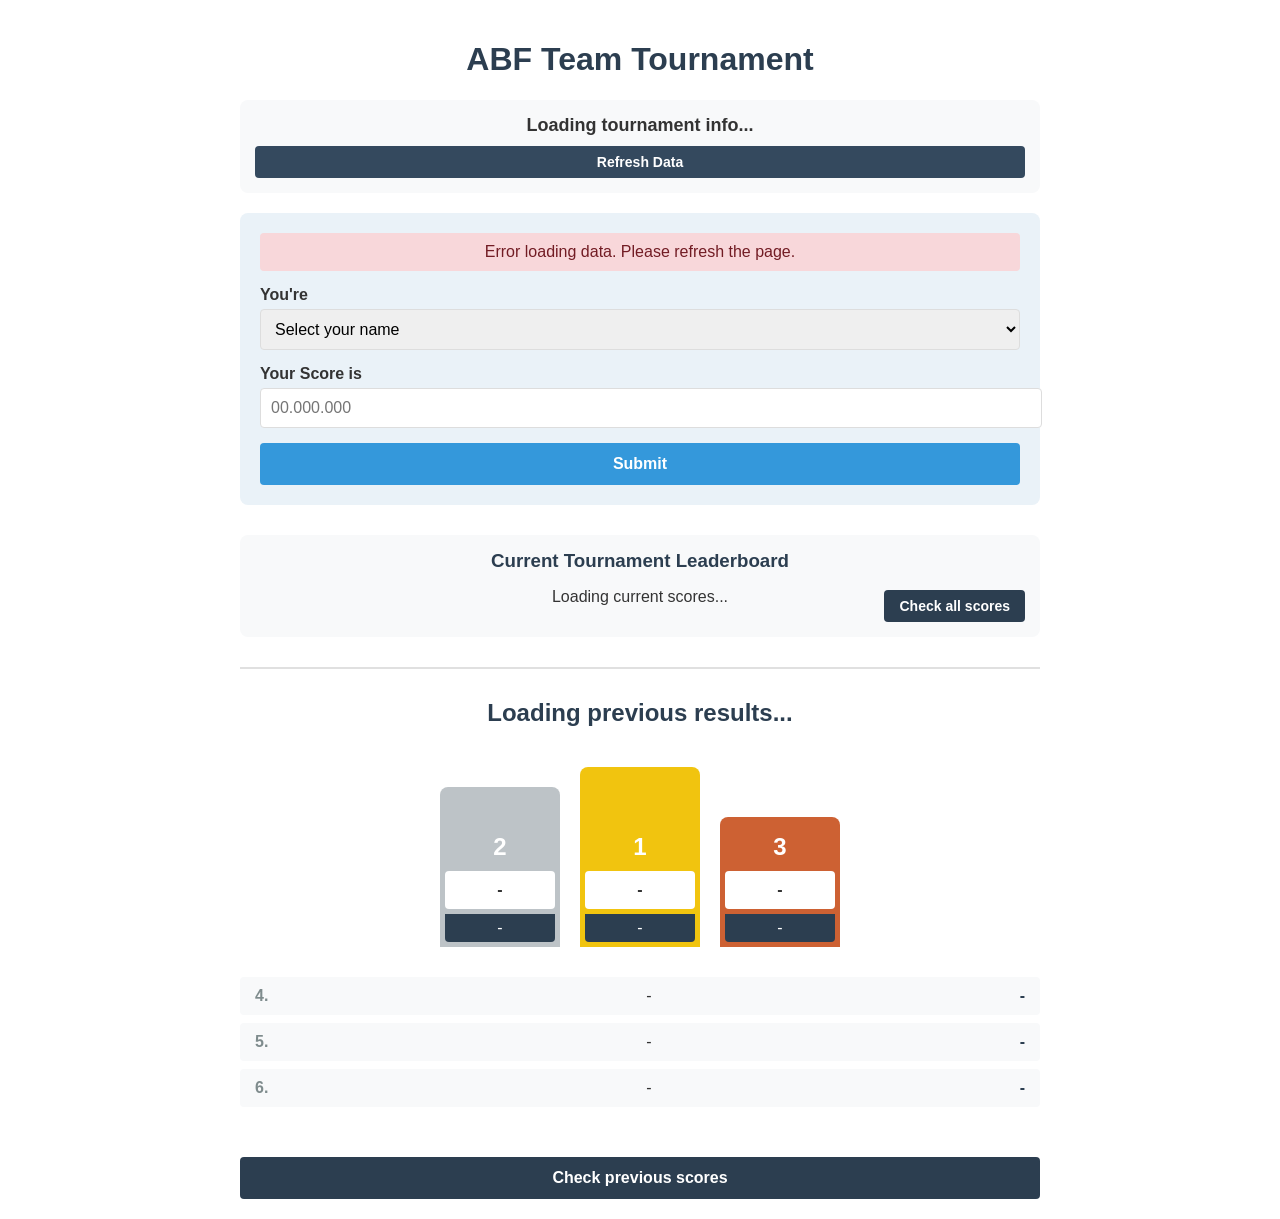
<file: index.html>
<!DOCTYPE html>
<html lang="en">
<head>
    <meta charset="UTF-8">
    <meta name="viewport" content="width=device-width, initial-scale=1.0">
    <title>ABF Team Tournament</title>
    <link rel="stylesheet" href="styles.css">
    <!-- Load the config script first -->
    <script src="config.js"></script>
</head>
<body>
    <div id="loading-overlay" class="loading-overlay">
        <div class="spinner"></div>
    </div>
    
    <div id="content-container" class="content-container">
        <h1>ABF Team Tournament</h1>
        
        <div class="tournament-info">
            <div id="current-tournament">Loading tournament info...</div>
            <div class="timer" id="countdown"></div>
            <button id="refresh-btn" style="margin-top: 10px; font-size: 14px; padding: 8px 15px; background-color: #34495e;">
                Refresh Data
            </button>
        </div>
        
        <div class="submission-form">
            <div id="message" class="message"></div>
            <div class="form-group">
                <label for="player-select">You're</label>
                <select id="player-select">
                    <option value="" disabled selected>Select your name</option>
                    <!-- Players will be loaded here -->
                </select>
            </div>
            <div class="form-group">
                <label for="score-input">Your Score is</label>
                <div class="input-container">
                    <input type="text" id="score-input" maxlength="10" placeholder="00.000.000" inputmode="numeric">
                </div>
            </div>
            <button id="submit-btn">Submit</button>
        </div>
        
        <!-- Current tournament leaderboard -->
        <div id="current-leaderboard" class="current-leaderboard">
            <h3>Current Tournament Leaderboard</h3>
            <p style="text-align: center;">Loading current scores...</p>
            <button id="current-scores-btn" class="current-scores-button">Check all scores</button>
        </div>
        
        <!-- Modal for current tournament scores -->
        <div id="current-scores-modal" class="modal">
            <div class="modal-content">
                <span class="close current-close">&times;</span>
                <h2>Current Tournament Scores</h2>
                <div id="current-scores-list">
                    <!-- Current scores will be loaded here -->
                </div>
            </div>
        </div>
        
        <div class="section-divider"></div>
        
        <div class="results-section">
            <h2 class="results-title" id="last-tournament-title">Loading previous results...</h2>
            
            <div class="podium">
                <div class="podium-place">
                    <div class="second-place">
                        <div class="podium-number">2</div>
                        <div class="podium-name" id="second-place-name">-</div>
                        <div class="podium-score" id="second-place-score">-</div>
                    </div>
                </div>
                <div class="podium-place">
                    <div class="first-place">
                        <div class="podium-number">1</div>
                        <div class="podium-name" id="first-place-name">-</div>
                        <div class="podium-score" id="first-place-score">-</div>
                    </div>
                </div>
                <div class="podium-place">
                    <div class="third-place">
                        <div class="podium-number">3</div>
                        <div class="podium-name" id="third-place-name">-</div>
                        <div class="podium-score" id="third-place-score">-</div>
                    </div>
                </div>
            </div>
            
            <ul class="runner-list">
                <li>
                    <span class="runner-position">4.</span>
                    <span id="fourth-place-name">-</span>
                    <span class="runner-score" id="fourth-place-score">-</span>
                </li>
                <li>
                    <span class="runner-position">5.</span>
                    <span id="fifth-place-name">-</span>
                    <span class="runner-score" id="fifth-place-score">-</span>
                </li>
                <li>
                    <span class="runner-position">6.</span>
                    <span id="sixth-place-name">-</span>
                    <span class="runner-score" id="sixth-place-score">-</span>
                </li>
            </ul>
            
            <button id="previous-scores-btn" class="previous-button">Check previous scores</button>
        </div>
        
        <!-- Modal for previous results -->
        <div id="previous-modal" class="modal">
            <div class="modal-content">
                <span class="close">&times;</span>
                <h2>Previous Scores</h2>
                <div id="previous-tournaments">
                    <!-- Previous tournaments will be loaded here -->
                </div>
            </div>
        </div>
    </div>

    <!-- Load the main script after the DOM is fully loaded -->
    <script src="script.js"></script>
</body>
</html>
</file>
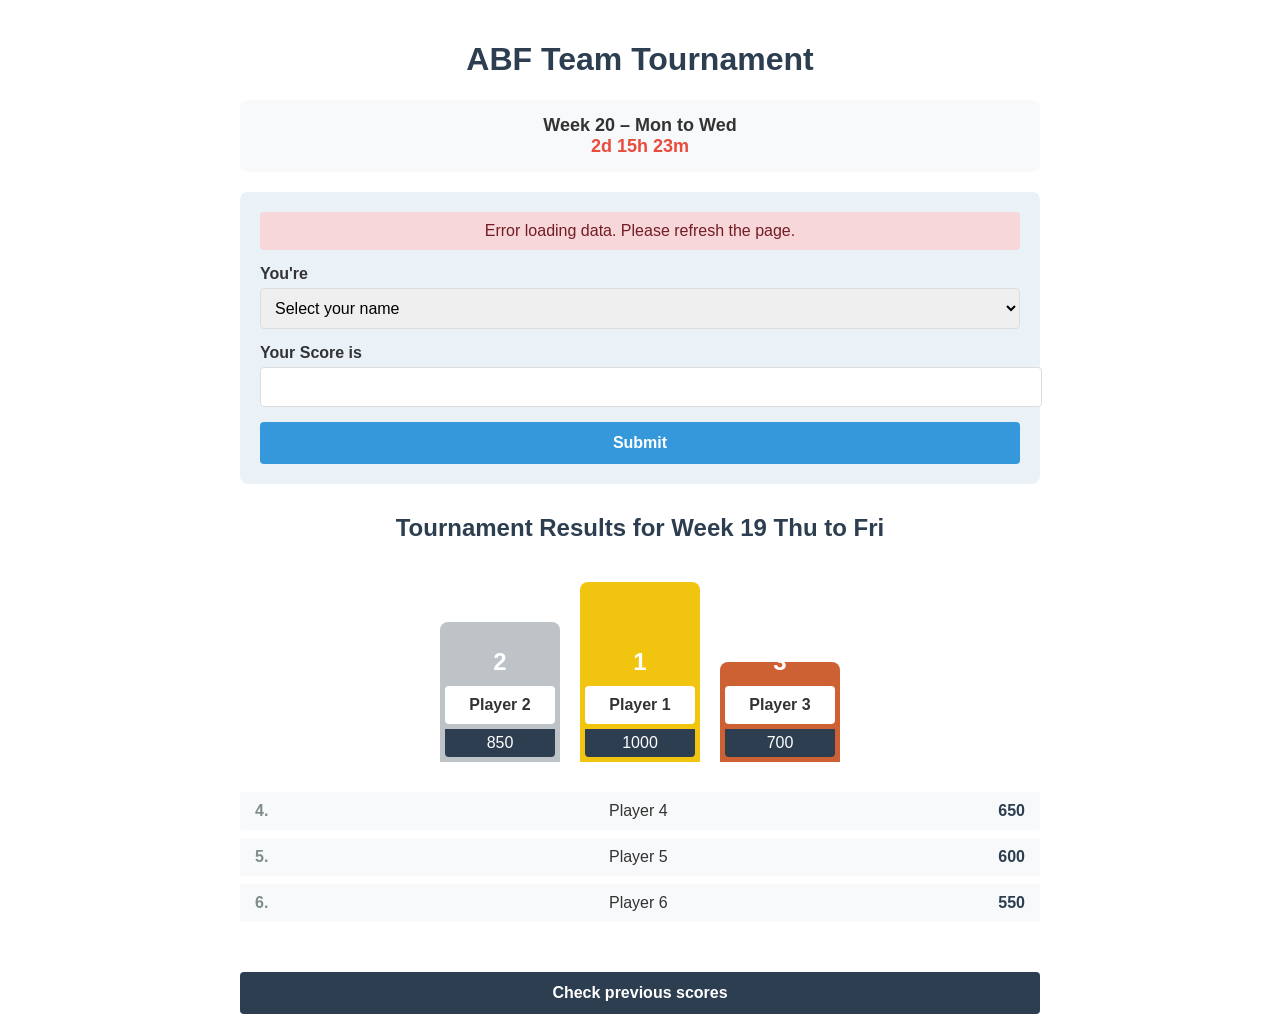
<file: tournament-tracker.html>
<!DOCTYPE html>
<html lang="en">
<head>
    <meta charset="UTF-8">
    <meta name="viewport" content="width=device-width, initial-scale=1.0">
    <title>ABF Team Tournament</title>
    <style>
        body {
            font-family: Arial, sans-serif;
            max-width: 800px;
            margin: 0 auto;
            padding: 20px;
            color: #333;
        }
        h1 {
            text-align: center;
            color: #2c3e50;
        }
        .tournament-info {
            background-color: #f8f9fa;
            padding: 15px;
            border-radius: 8px;
            text-align: center;
            margin-bottom: 20px;
            font-size: 18px;
            font-weight: bold;
        }
        .timer {
            color: #e74c3c;
        }
        .submission-form {
            background-color: #eaf2f8;
            padding: 20px;
            border-radius: 8px;
            margin-bottom: 30px;
        }
        .form-group {
            margin-bottom: 15px;
        }
        label {
            display: block;
            margin-bottom: 5px;
            font-weight: bold;
        }
        select, input {
            width: 100%;
            padding: 10px;
            border: 1px solid #ddd;
            border-radius: 4px;
            font-size: 16px;
        }
        button {
            background-color: #3498db;
            color: white;
            border: none;
            padding: 12px 20px;
            border-radius: 4px;
            cursor: pointer;
            font-size: 16px;
            width: 100%;
            font-weight: bold;
        }
        button:hover {
            background-color: #2980b9;
        }
        .results-section {
            margin-top: 30px;
        }
        .results-title {
            text-align: center;
            margin-bottom: 20px;
            color: #2c3e50;
        }
        .podium {
            display: flex;
            justify-content: center;
            align-items: flex-end;
            height: 200px;
            margin-bottom: 30px;
        }
        .podium-place {
            text-align: center;
            margin: 0 10px;
        }
        .first-place {
            height: 180px;
            width: 120px;
            background-color: #f1c40f;
            border-radius: 8px 8px 0 0;
            display: flex;
            flex-direction: column;
            justify-content: flex-end;
        }
        .second-place {
            height: 140px;
            width: 120px;
            background-color: #bdc3c7;
            border-radius: 8px 8px 0 0;
            display: flex;
            flex-direction: column;
            justify-content: flex-end;
        }
        .third-place {
            height: 100px;
            width: 120px;
            background-color: #cd6133;
            border-radius: 8px 8px 0 0;
            display: flex;
            flex-direction: column;
            justify-content: flex-end;
        }
        .podium-number {
            font-size: 24px;
            font-weight: bold;
            color: white;
            margin-bottom: 10px;
        }
        .podium-name {
            background-color: white;
            padding: 10px;
            border-radius: 4px;
            margin: 0 5px 5px 5px;
            font-weight: bold;
        }
        .podium-score {
            background-color: #2c3e50;
            color: white;
            padding: 5px;
            border-radius: 0 0 4px 4px;
            margin: 0 5px 5px 5px;
        }
        .runner-list {
            list-style-type: none;
            padding: 0;
            margin-bottom: 30px;
        }
        .runner-list li {
            background-color: #f8f9fa;
            padding: 10px 15px;
            margin-bottom: 8px;
            border-radius: 4px;
            display: flex;
            justify-content: space-between;
            align-items: center;
        }
        .runner-position {
            font-weight: bold;
            color: #7f8c8d;
            margin-right: 10px;
        }
        .runner-score {
            font-weight: bold;
            color: #2c3e50;
        }
        .previous-button {
            background-color: #2c3e50;
            margin-top: 20px;
        }
        .previous-button:hover {
            background-color: #1a252f;
        }
        .modal {
            display: none;
            position: fixed;
            z-index: 1;
            left: 0;
            top: 0;
            width: 100%;
            height: 100%;
            overflow: auto;
            background-color: rgba(0,0,0,0.4);
        }
        .modal-content {
            background-color: #fefefe;
            margin: 5% auto;
            padding: 20px;
            border-radius: 8px;
            width: 80%;
            max-width: 800px;
            max-height: 80vh;
            overflow-y: auto;
        }
        .close {
            color: #aaa;
            float: right;
            font-size: 28px;
            font-weight: bold;
        }
        .close:hover,
        .close:focus {
            color: black;
            text-decoration: none;
            cursor: pointer;
        }
        .previous-tournament {
            margin-bottom: 30px;
            border-bottom: 1px solid #ddd;
            padding-bottom: 20px;
        }
        .message {
            padding: 10px;
            border-radius: 4px;
            margin-bottom: 15px;
            text-align: center;
            display: none;
        }
        .success {
            background-color: #d4edda;
            color: #155724;
        }
        .error {
            background-color: #f8d7da;
            color: #721c24;
        }
    </style>
</head>
<body>
    <h1>ABF Team Tournament</h1>
    
    <div class="tournament-info">
        <div id="current-tournament">Week 20 – Mon to Wed</div>
        <div class="timer" id="countdown">2d 15h 23m</div>
    </div>
    
    <div class="submission-form">
        <div id="message" class="message"></div>
        <div class="form-group">
            <label for="player-select">You're</label>
            <select id="player-select">
                <option value="" disabled selected>Select your name</option>
                <!-- Players will be loaded here -->
            </select>
        </div>
        <div class="form-group">
            <label for="score-input">Your Score is</label>
            <input type="number" id="score-input" min="0">
        </div>
        <button id="submit-btn">Submit</button>
    </div>
    
    <div class="results-section">
        <h2 class="results-title" id="last-tournament-title">Tournament Results for Week 19 Thu to Fri</h2>
        
        <div class="podium">
            <div class="podium-place">
                <div class="second-place">
                    <div class="podium-number">2</div>
                    <div class="podium-name" id="second-place-name">Player 2</div>
                    <div class="podium-score" id="second-place-score">850</div>
                </div>
            </div>
            <div class="podium-place">
                <div class="first-place">
                    <div class="podium-number">1</div>
                    <div class="podium-name" id="first-place-name">Player 1</div>
                    <div class="podium-score" id="first-place-score">1000</div>
                </div>
            </div>
            <div class="podium-place">
                <div class="third-place">
                    <div class="podium-number">3</div>
                    <div class="podium-name" id="third-place-name">Player 3</div>
                    <div class="podium-score" id="third-place-score">700</div>
                </div>
            </div>
        </div>
        
        <ul class="runner-list">
            <li>
                <span class="runner-position">4.</span>
                <span id="fourth-place-name">Player 4</span>
                <span class="runner-score" id="fourth-place-score">650</span>
            </li>
            <li>
                <span class="runner-position">5.</span>
                <span id="fifth-place-name">Player 5</span>
                <span class="runner-score" id="fifth-place-score">600</span>
            </li>
            <li>
                <span class="runner-position">6.</span>
                <span id="sixth-place-name">Player 6</span>
                <span class="runner-score" id="sixth-place-score">550</span>
            </li>
        </ul>
        
        <button id="previous-scores-btn" class="previous-button">Check previous scores</button>
    </div>
    
    <!-- Modal for previous results -->
    <div id="previous-modal" class="modal">
        <div class="modal-content">
            <span class="close">&times;</span>
            <h2>Previous Scores</h2>
            <div id="previous-tournaments">
                <!-- Previous tournaments will be loaded here -->
            </div>
        </div>
    </div>

    <script>
        // Replace this with your Google Apps Script web app URL
        const API_URL = 'https://script.google.com/macros/s/AKfycbzqdO7nUp_X5r7HGnLBMQUMt_KWSg3_Eq-iU75En3Qqu7AJ77Z7hhVikQD6WIY5CAtq/exec';
        
        // Data variables (will be populated from Google Sheets)
        let PLAYERS = [];
        let TOURNAMENTS = [];
        let CURRENT_TOURNAMENT = {
            week: 0,
            period: "",
            endDate: new Date()
        };
        
        // DOM elements
        const playerSelect = document.getElementById('player-select');
        const scoreInput = document.getElementById('score-input');
        const submitBtn = document.getElementById('submit-btn');
        const messageDiv = document.getElementById('message');
        const currentTournamentDiv = document.getElementById('current-tournament');
        const countdownDiv = document.getElementById('countdown');
        const lastTournamentTitle = document.getElementById('last-tournament-title');
        const previousScoresBtn = document.getElementById('previous-scores-btn');
        const previousModal = document.getElementById('previous-modal');
        const closeModalBtn = document.querySelector('.close');
        const previousTournamentsDiv = document.getElementById('previous-tournaments');
        
        // Populate player dropdown
        function populatePlayers() {
            PLAYERS.forEach(player => {
                const option = document.createElement('option');
                option.value = player;
                option.textContent = player;
                playerSelect.appendChild(option);
            });
        }
        
        // Update current tournament info
        function updateCurrentTournament() {
            currentTournamentDiv.textContent = `Week ${CURRENT_TOURNAMENT.week} – ${CURRENT_TOURNAMENT.period}`;
            updateCountdown();
            setInterval(updateCountdown, 60000); // Update every minute
        }
        
        // Update countdown timer
        function updateCountdown() {
            const now = new Date();
            const timeLeft = CURRENT_TOURNAMENT.endDate - now;
            
            if (timeLeft <= 0) {
                countdownDiv.textContent = "Tournament ended";
                return;
            }
            
            const days = Math.floor(timeLeft / (1000 * 60 * 60 * 24));
            const hours = Math.floor((timeLeft % (1000 * 60 * 60 * 24)) / (1000 * 60 * 60));
            const minutes = Math.floor((timeLeft % (1000 * 60 * 60)) / (1000 * 60));
            
            countdownDiv.textContent = `${days}d ${hours}h ${minutes}m`;
        }
        
        // Display latest tournament results
        function displayLatestResults() {
            const latestTournament = TOURNAMENTS[0]; // First tournament is the latest
            
            lastTournamentTitle.textContent = `Tournament Results for Week ${latestTournament.week} ${latestTournament.period}`;
            
            // Display podium
            document.getElementById('first-place-name').textContent = latestTournament.results[0].name;
            document.getElementById('first-place-score').textContent = latestTournament.results[0].score;
            
            document.getElementById('second-place-name').textContent = latestTournament.results[1].name;
            document.getElementById('second-place-score').textContent = latestTournament.results[1].score;
            
            document.getElementById('third-place-name').textContent = latestTournament.results[2].name;
            document.getElementById('third-place-score').textContent = latestTournament.results[2].score;
            
            // Display runners-up
            document.getElementById('fourth-place-name').textContent = latestTournament.results[3].name;
            document.getElementById('fourth-place-score').textContent = latestTournament.results[3].score;
            
            document.getElementById('fifth-place-name').textContent = latestTournament.results[4].name;
            document.getElementById('fifth-place-score').textContent = latestTournament.results[4].score;
            
            document.getElementById('sixth-place-name').textContent = latestTournament.results[5].name;
            document.getElementById('sixth-place-score').textContent = latestTournament.results[5].score;
        }
        
        // Display all previous tournaments
        function displayPreviousTournaments() {
            previousTournamentsDiv.innerHTML = '';
            
            TOURNAMENTS.forEach(tournament => {
                const tournamentDiv = document.createElement('div');
                tournamentDiv.className = 'previous-tournament';
                
                const title = document.createElement('h3');
                title.textContent = `Tournament Results for Week ${tournament.week} ${tournament.period}`;
                tournamentDiv.appendChild(title);
                
                const list = document.createElement('ul');
                list.className = 'runner-list';
                
                tournament.results.forEach((result, index) => {
                    const listItem = document.createElement('li');
                    
                    const position = document.createElement('span');
                    position.className = 'runner-position';
                    position.textContent = `${index + 1}.`;
                    
                    const name = document.createElement('span');
                    name.textContent = result.name;
                    
                    const score = document.createElement('span');
                    score.className = 'runner-score';
                    score.textContent = result.score;
                    
                    listItem.appendChild(position);
                    listItem.appendChild(name);
                    listItem.appendChild(score);
                    
                    list.appendChild(listItem);
                });
                
                tournamentDiv.appendChild(list);
                previousTournamentsDiv.appendChild(tournamentDiv);
            });
        }
        
        // Form submission
        submitBtn.addEventListener('click', async function() {
            const player = playerSelect.value;
            const score = parseInt(scoreInput.value);
            
            if (!player) {
                showMessage('Please select your name', 'error');
                return;
            }
            
            if (!score || isNaN(score) || score < 0) {
                showMessage('Please enter a valid score', 'error');
                return;
            }
            
            // Disable button during submission
            submitBtn.disabled = true;
            submitBtn.textContent = 'Submitting...';
            
            try {
                // Submit to Google Sheets API
                const response = await fetch(`${API_URL}?operation=submitScore&player=${encodeURIComponent(player)}&score=${score}`, {
                    method: 'POST'
                });
                
                const result = await response.json();
                
                if (result.success) {
                    showMessage('Score submitted successfully!', 'success');
                    
                    // Clear form
                    playerSelect.selectedIndex = 0;
                    scoreInput.value = '';
                    
                    // Reload data to get updated scores
                    loadData();
                } else {
                    showMessage(result.message, 'error');
                }
            } catch (error) {
                console.error('Error submitting score:', error);
                showMessage('Error submitting score. Please try again.', 'error');
            } finally {
                submitBtn.disabled = false;
                submitBtn.textContent = 'Submit';
            }
        });
        
        // Show message
        function showMessage(text, type) {
            messageDiv.textContent = text;
            messageDiv.className = `message ${type}`;
            messageDiv.style.display = 'block';
            
            setTimeout(() => {
                messageDiv.style.display = 'none';
            }, 3000);
        }
        
        // Modal handling
        previousScoresBtn.addEventListener('click', function() {
            displayPreviousTournaments();
            previousModal.style.display = 'block';
        });
        
        closeModalBtn.addEventListener('click', function() {
            previousModal.style.display = 'none';
        });
        
        window.addEventListener('click', function(event) {
            if (event.target == previousModal) {
                previousModal.style.display = 'none';
            }
        });
        
        // Initialize
        loadData();
        
        // Load all data from Google Sheets
        async function loadData() {
            try {
                // Load current tournament
                const tournamentResponse = await fetch(`${API_URL}?operation=getCurrentTournament`);
                CURRENT_TOURNAMENT = await tournamentResponse.json();
                CURRENT_TOURNAMENT.endDate = new Date(CURRENT_TOURNAMENT.endDate);
                
                // Load players
                const playersResponse = await fetch(`${API_URL}?operation=getPlayers`);
                const playersData = await playersResponse.json();
                PLAYERS = playersData.map(player => player.name);
                
                // Load tournament results
                const resultsResponse = await fetch(`${API_URL}?operation=getResults`);
                TOURNAMENTS = await resultsResponse.json();
                
                // Update the UI
                populatePlayers();
                updateCurrentTournament();
                displayLatestResults();
            } catch (error) {
                console.error('Error loading data:', error);
                showMessage('Error loading data. Please refresh the page.', 'error');
            }
        }
    </script>
</body>
</html>
</file>
<file: styles.css>
/* styles.css */
body {
    font-family: Arial, sans-serif;
    max-width: 800px;
    margin: 0 auto;
    padding: 20px;
    color: #333;
}
h1 {
    text-align: center;
    color: #2c3e50;
}
.tournament-info {
    background-color: #f8f9fa;
    padding: 15px;
    border-radius: 8px;
    text-align: center;
    margin-bottom: 20px;
    font-size: 18px;
    font-weight: bold;
}
.timer {
    color: #e74c3c;
}
.submission-form {
    background-color: #eaf2f8;
    padding: 20px;
    border-radius: 8px;
    margin-bottom: 30px;
}
.form-group {
    margin-bottom: 15px;
}
label {
    display: block;
    margin-bottom: 5px;
    font-weight: bold;
}
select, input {
    width: 100%;
    padding: 10px;
    border: 1px solid #ddd;
    border-radius: 4px;
    font-size: 16px;
}
button {
    background-color: #3498db;
    color: white;
    border: none;
    padding: 12px 20px;
    border-radius: 4px;
    cursor: pointer;
    font-size: 16px;
    width: 100%;
    font-weight: bold;
}
button:hover {
    background-color: #2980b9;
}
.results-section {
    margin-top: 30px;
}
.results-title {
    text-align: center;
    margin-bottom: 20px;
    color: #2c3e50;
}
.podium {
    display: flex;
    justify-content: center;
    align-items: flex-end;
    height: 200px;
    margin-bottom: 30px;
}
.podium-place {
    text-align: center;
    margin: 0 10px;
}
.first-place {
    height: 180px;
    width: 120px;
    background-color: #f1c40f;
    border-radius: 8px 8px 0 0;
    display: flex;
    flex-direction: column;
    justify-content: flex-end;
}
.second-place {
    height: 160px;
    width: 120px;
    background-color: #bdc3c7;
    border-radius: 8px 8px 0 0;
    display: flex;
    flex-direction: column;
    justify-content: flex-end;
}
.third-place {
    height: 130px;
    width: 120px;
    background-color: #cd6133;
    border-radius: 8px 8px 0 0;
    display: flex;
    flex-direction: column;
    justify-content: flex-end;
}
.podium-number {
    font-size: 24px;
    font-weight: bold;
    color: white;
    margin-bottom: 10px;
}
.podium-name {
    background-color: white;
    padding: 10px;
    border-radius: 4px;
    margin: 0 5px 5px 5px;
    font-weight: bold;
}
.podium-score {
    background-color: #2c3e50;
    color: white;
    padding: 5px;
    border-radius: 0 0 4px 4px;
    margin: 0 5px 5px 5px;
}
.runner-list {
    list-style-type: none;
    padding: 0;
    margin-bottom: 30px;
}
.runner-list li {
    background-color: #f8f9fa;
    padding: 10px 15px;
    margin-bottom: 8px;
    border-radius: 4px;
    display: flex;
    justify-content: space-between;
    align-items: center;
}
.runner-position {
    font-weight: bold;
    color: #7f8c8d;
    margin-right: 10px;
}
.runner-score {
    font-weight: bold;
    color: #2c3e50;
}
.previous-button {
    background-color: #2c3e50;
    margin-top: 20px;
}
.previous-button:hover {
    background-color: #1a252f;
}
.modal {
    display: none;
    position: fixed;
    z-index: 1;
    left: 0;
    top: 0;
    width: 100%;
    height: 100%;
    overflow: auto;
    background-color: rgba(0,0,0,0.4);
}
.modal-content {
    background-color: #fefefe;
    margin: 5% auto;
    padding: 20px;
    border-radius: 8px;
    width: 80%;
    max-width: 800px;
    max-height: 80vh;
    overflow-y: auto;
}
.close {
    color: #aaa;
    float: right;
    font-size: 28px;
    font-weight: bold;
}
.close:hover,
.close:focus {
    color: black;
    text-decoration: none;
    cursor: pointer;
}
.previous-tournament {
    margin-bottom: 30px;
    border-bottom: 1px solid #ddd;
    padding-bottom: 20px;
}
.message {
    padding: 10px;
    border-radius: 4px;
    margin-bottom: 15px;
    text-align: center;
    display: none;
}
.success {
    background-color: #d4edda;
    color: #155724;
}
.error {
    background-color: #f8d7da;
    color: #721c24;
}
/* Loading overlay */
.loading-overlay {
    position: fixed;
    top: 0;
    left: 0;
    width: 100%;
    height: 100%;
    background-color: rgba(255, 255, 255, 0.9);
    display: flex;
    justify-content: center;
    align-items: center;
    z-index: 1000;
}
.spinner {
    width: 50px;
    height: 50px;
    border: 5px solid #f3f3f3;
    border-top: 5px solid #3498db;
    border-radius: 50%;
    animation: spin 1s linear infinite;
}
@keyframes spin {
    0% { transform: rotate(0deg); }
    100% { transform: rotate(360deg); }
}
/* Hide content until loaded */
.content-container {
    opacity: 0;
    transition: opacity 0.5s ease-in-out;
}
.content-loaded {
    opacity: 1;
}

/* Current tournament leaderboard */
.current-leaderboard {
    margin-top: 20px;
    background-color: #f8f9fa;
    padding: 15px;
    border-radius: 8px;
    margin-bottom: 20px;
    position: relative;
}

.current-leaderboard h3 {
    text-align: center;
    color: #2c3e50;
    margin-top: 0;
    margin-bottom: 15px;
}

.section-divider {
    height: 2px;
    background-color: #e0e0e0;
    margin: 30px 0;
}

.current-scores-button {
    background-color: #2c3e50;
    position: absolute;
    bottom: 15px;
    right: 15px;
    width: auto;
    font-size: 14px;
    padding: 8px 15px;
}
</file>
